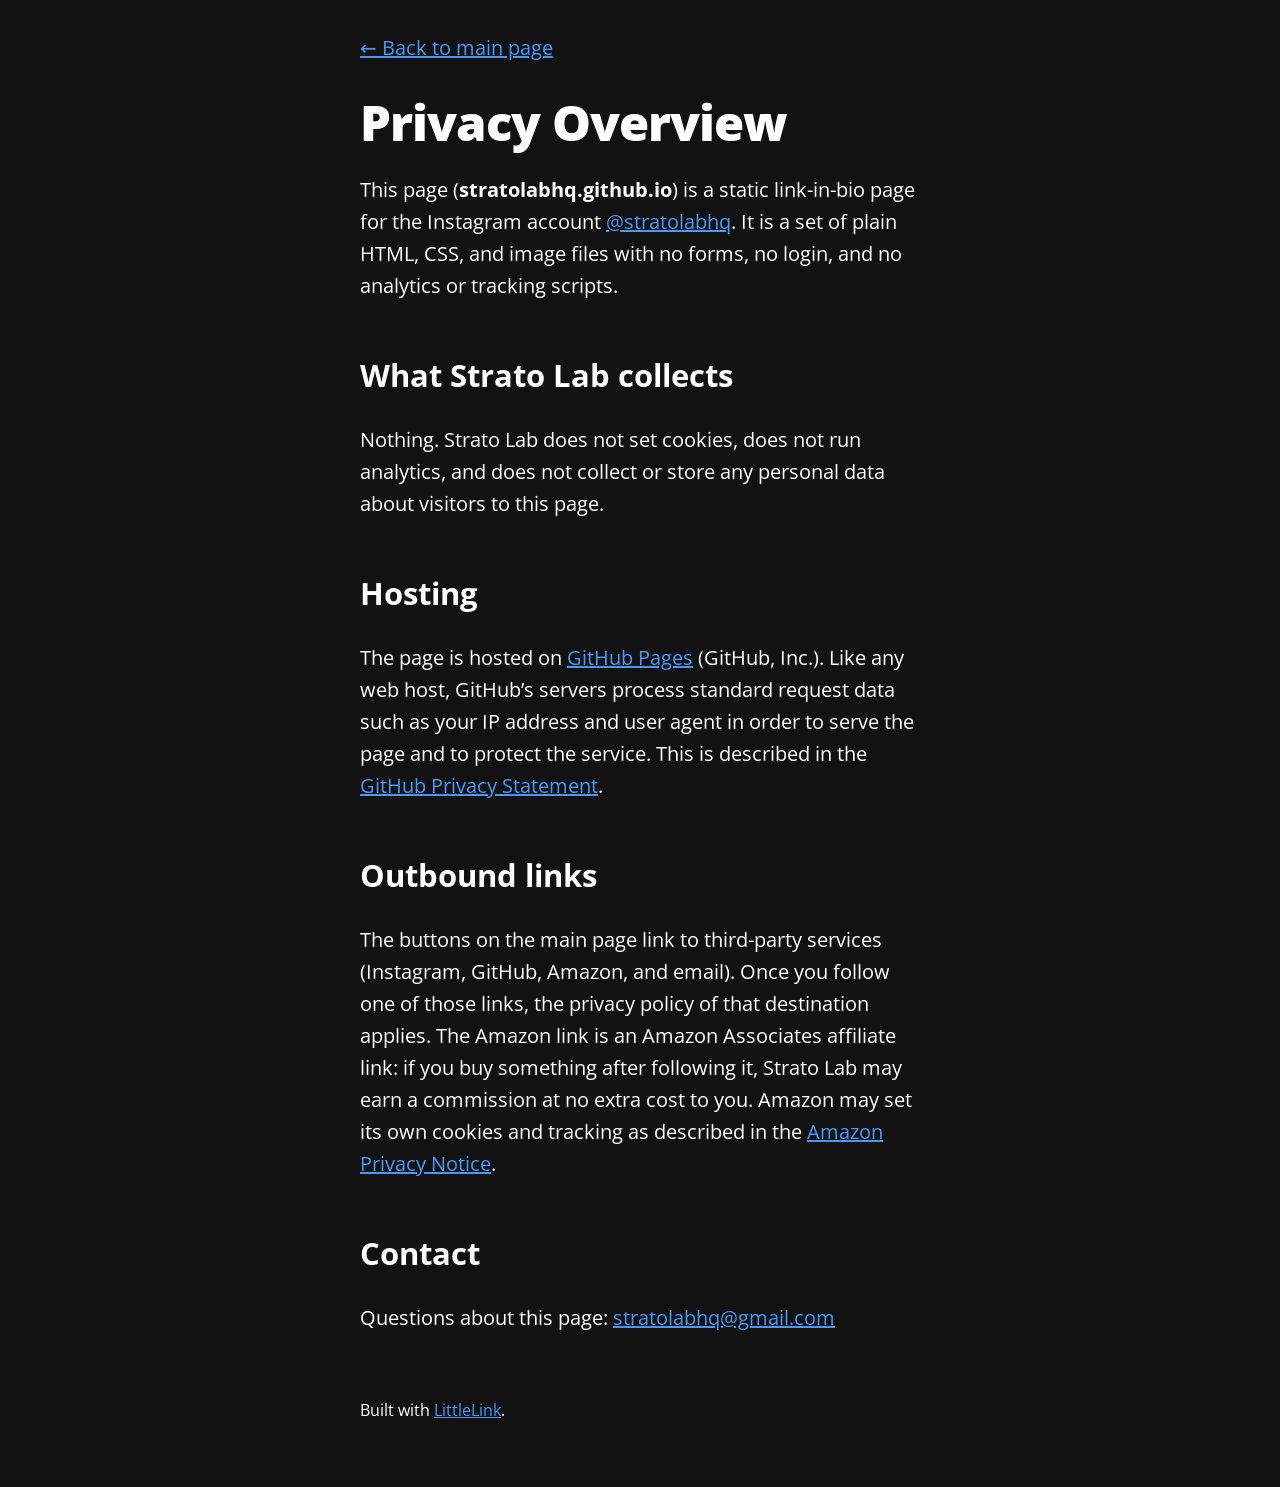
<file: privacy.html>
<!DOCTYPE html>

<!--
  To change the theme, change the class on the html tag below to one of:
  - theme-auto: Automatically switches based on user's system preferences
  - theme-light: Forces light theme
  - theme-dark: Forces dark theme
-->

<html class="theme-dark" lang="en">

  <head>
    <meta charset="utf-8">
    <meta name="viewport" content="width=device-width, initial-scale=1">

    <title>Privacy | Strato Lab</title>
    <link rel="icon" type="image/png" href="images/avatar.png"> <!-- TODO: replace with your own favicon once the avatar is updated -->

    <meta name="description" content="Privacy information for the Strato Lab link-in-bio page.">
    <meta name="robots" content="noindex">

    <meta name="theme-color" content="#121212">

    <!-- Stylesheets -->
    <link rel="stylesheet" href="css/reset.css">
    <link rel="stylesheet" href="css/style.css">
    <link rel="stylesheet" href="css/brands.css">

  </head>

  <body>
    <main class="container-left">
      <div class="column">
        <nav>
          <a href="index.html" aria-label="Back to homepage">&larr; Back to main page</a>
        </nav>

        <h1>Privacy Overview</h1>

        <p>This page (<strong>stratolabhq.github.io</strong>) is a static link-in-bio page for the Instagram account
        <a href="https://instagram.com/stratolabhq" target="_blank" rel="noopener">@stratolabhq</a>. It is a set of plain
        HTML, CSS, and image files with no forms, no login, and no analytics or tracking scripts.</p>

        <section aria-labelledby="collection-heading">
          <h2 id="collection-heading">What Strato Lab collects</h2>
          <p>Nothing. Strato Lab does not set cookies, does not run analytics, and does not collect or store any personal
          data about visitors to this page.</p>
        </section>

        <section aria-labelledby="hosting-heading">
          <h2 id="hosting-heading">Hosting</h2>
          <p>The page is hosted on <a href="https://pages.github.com/" target="_blank" rel="noopener">GitHub Pages</a>
          (GitHub, Inc.). Like any web host, GitHub&rsquo;s servers process standard request data such as your IP address
          and user agent in order to serve the page and to protect the service. This is described in the
          <a href="https://docs.github.com/site-policy/privacy-policies/github-general-privacy-statement" target="_blank" rel="noopener">GitHub Privacy Statement</a>.</p>
        </section>

        <section aria-labelledby="links-heading">
          <h2 id="links-heading">Outbound links</h2>
          <p>The buttons on the main page link to third-party services (Instagram, GitHub, Amazon, and email). Once you
          follow one of those links, the privacy policy of that destination applies. The Amazon link is an Amazon
          Associates affiliate link: if you buy something after following it, Strato Lab may earn a commission at no extra
          cost to you. Amazon may set its own cookies and tracking as described in the
          <a href="https://www.amazon.com/gp/help/customer/display.html?nodeId=GX7NJQ4ZB8MHFRNJ" target="_blank" rel="noopener">Amazon Privacy Notice</a>.</p>
        </section>

        <section aria-labelledby="contact-heading">
          <h2 id="contact-heading">Contact</h2>
          <p>Questions about this page: <a href="mailto:stratolabhq@gmail.com">stratolabhq@gmail.com</a></p>
        </section>

        <footer>
          <p>Built with <a href="https://littlelink.io" target="_blank" rel="noopener">LittleLink</a>.</p>
        </footer>
      </div>
    </main>

  </body>

</html>
</file>
<file: css/style.css>
/*
* LittleLink
* https://littlelink.io
* Free to use under the MIT license
* http://www.opensource.org/licenses/mit-license.php
*/

/* Grid
  –––––––––––––––––––––––––––––––––––––––––––––––––– */
  .container {
	position:relative;
	width:100%;
	max-width:37.5rem;     				/* 600px */
    text-align:center;
	margin:0 auto;
	padding:var(--spacing-xl) var(--spacing-m) 0 var(--spacing-m);
	box-sizing:border-box;
}
.container-left {
	position:relative;
	width:100%;
	max-width:37.5rem;
	text-align:left;
	margin:0 auto;
	padding:0 1.25rem;
	box-sizing:border-box;
}
.container-left p {
	margin-bottom: 1rem;  				/* 16px space between paragraphs */
  }
.column {
	width:100%;
	box-sizing:border-box;
}
/* For devices larger than 400px */
  @media (min-width:25rem) {            /* 400px */
    .container {
	width:85%;
}
}/* For devices larger than 550px */
  @media (min-width:34.375rem) {        /* 550px */
    .container {
	width:80%;
}
}

/* Base Styles
  –––––––––––––––––––––––––––––––––––––––––––––––––– */
  body {
	margin:0;
	padding:0;
	background-color:#ffffff;
	color:#1a1a1a;
	font-family:"Open Sans",system-ui;
    font-weight:400;
	line-height:1.6;
}

/* Base Typography Settings
–––––––––––––––––––––––––––––––––––––––––––––––––– */
/* Base size - 16px browser default */
:root {
  font-size:16px;           /* Using a 1.25 modular scale for typography */
  --scale-0:1rem;           /* 16px */
  --scale-1:1.25rem;        /* 20px */
  --scale-2:1.563rem;       /* 25px */
  --scale-3:1.953rem;       /* 31px */
  --scale-4:2.441rem;       /* 39px */
  --scale-5:3.052rem;       /* 49px */

  /* Spacing units */
  --spacing-xs:0.5rem;      /* 8px */
  --spacing-s:1rem;         /* 16px */
  --spacing-m:1.5rem;       /* 24px */
  --spacing-l:2rem;         /* 32px */
  --spacing-xl:3rem;        /* 48px */
  --spacing-xxl:4rem;       /* 64px */
}

/* Avatar */
.avatar {
	width: 8rem;             /* 128px */
	height: 8rem;
	border-radius: 50%;
	object-fit: cover;
	background-position: center;
	margin-bottom: var(--spacing-l);
	margin-left: auto;
	margin-right: auto;
	display: block;
  }

/* Typography Scale */
h1 {
	margin:0 0 var(--spacing-m) 0;
	font-size:var(--scale-5);           /* ~49px */
  	font-weight:800;
	line-height:1.1;
	letter-spacing:-0.02em;
	word-wrap:break-word;
	overflow-wrap:break-word;
	hyphens:auto;           /* Delete this to remove automatic hyphen on line break */
}
body {
	font-size:var(--scale-1);           /* 20px */
  	line-height:1.6;
}
.container p {
	margin:0 0 var(--spacing-xl) 0;
	font-size:var(--scale-1);
	line-height:1.6;
}

/* Footer */
footer {
	margin:var(--spacing-xxl) 0;            /* 4rem (64px) top and bottom */
    font-size:var(--scale-0);
}

/* Responsive adjustments */
@media (max-width:34.375rem) {              /* 550px */
  h1 {
	font-size:2rem;
}
body {
	font-size:var(--scale-0);
}
.container p {
	font-size:var(--scale-0);
}
.avatar {
	margin-bottom:var(--spacing-m);
}
footer {
	margin:var(--spacing-xl) 0;         	/* 3rem (48px) top and bottom */
}
}

/* Links
  –––––––––––––––––––––––––––––––––––––––––––––––––– */
  a {
	color:#2457F5;
	text-decoration:underline;
}
a:hover {
	color:#083BDA;
}

/* Buttons
–––––––––––––––––––––––––––––––––––––––––––––––––– */
.button,button {
	display:inline-flex;
	align-items:center;
	justify-content:center;
	width:18.75rem;             	/* 300px */
 	min-height:3rem;                /* 48px */
  	padding:0.75rem 1rem;         	/* 12px ; 16px */
  	font-size:1.125rem;           	/* 18px */
  	font-weight:700;
	text-decoration:none;
	white-space:normal;
  	background-color:var(--button-background,transparent);
	color:var(--button-text,#000000);
	border:var(--button-border,none);
	border-radius:0.5rem;
	cursor:pointer;
	box-sizing:border-box;
	hyphens:auto;               	/* Delete this to remove automatic hyphen on line break */
  	margin-bottom:1rem;
	text-align:center;
	line-height:1.3;
}

/* Icons
–––––––––––––––––––––––––––––––––––––––––––––––––– */
.icon {
	width:1.25rem;
	height:1.25rem;
	margin-right:0.5rem;
	flex-shrink:0;
}

/* Avatar Modifiers
  –––––––––––––––––––––––––––––––––––––––––––––––––– */
   /* Modifier for no avatar rounding */
   .avatar--none {
	border-radius: 0%;
  }

  /* Modifier for rounded avatar */
  .avatar--rounded {
	border-radius: 50%;
  }

  /* Modifier for slightly rounded corners */
  .avatar--soft {
	border-radius: 0.5rem;   /* 8px rounded corners */
  }

/* Theme System
  –––––––––––––––––––––––––––––––––––––––––––––––––– */
/* Light theme is default above */

/* Light theme (forced) */
:root.theme-light {
	color-scheme:light;
}

/* Dark theme */
:root.theme-dark {
	color-scheme:dark;
}
:root.theme-dark :focus-visible {
	outline: 2px solid #4899F7;
	outline-offset: 2px;
  }
:root.theme-dark body {
	background-color:#121212;
	color:#ffffff;
}
:root.theme-dark a:not(.button) {
	color:#4899F7;
}
:root.theme-dark a:not(.button):hover {
	color:#7AB8FF;
}

/* Auto theme */
:root.theme-auto {
	color-scheme:light dark;
}
@media (prefers-color-scheme:dark) {
	:root.theme-auto body {
	background-color:#121212;
	color:#ffffff;
}
:root.theme-auto :focus-visible {
    outline: 2px solid #4899F7;
    outline-offset: 2px;
  }
:root.theme-auto a:not(.button) {
	color:#4899F7;
}
:root.theme-auto a:not(.button):hover {
	color:#7AB8FF;
}
}

/* Button Text Color Override
    –––––––––––––––––––––––––––––––––––––––––––––––––– */
    .button:hover,button:hover {
	color:var(--button-text,#000000);
}

/* Privacy Page Styles
  –––––––––––––––––––––––––––––––––––––––––––––––––– */
.container-left nav {
	margin:var(--spacing-l) 0;
	text-align:left;
}
section {
	margin:var(--spacing-xl) 0;
	text-align:left;
}
h2 {
	font-size:var(--scale-3);
	font-weight:700;
	margin-bottom:var(--spacing-m);
}
h3 {
	font-size:var(--scale-2);
	font-weight:600;
	margin:var(--spacing-l) 0 var(--spacing-s) 0;
}
ul {
	list-style:none;
	padding:0;
	margin:0 0 var(--spacing-m) 0;
}
ul li {
	margin-bottom:var(--spacing-xs);
}

/* Privacy page specific responsive adjustments */
  @media (max-width:34.375rem) {
	h2 {
	font-size:var(--scale-2);
	}
	h3 {
	font-size:var(--scale-1);
	}
	section {
	margin:var(--spacing-l) 0;
	}
}

/* Font Face Definitions
  –––––––––––––––––––––––––––––––––––––––––––––––––– */
@font-face {
	font-display:swap;
	font-family:'Open Sans';
	font-style:normal;
	font-weight:400;
	src:url('../fonts/open-sans-v34-vietnamese_latin-ext_latin_hebrew_greek-ext_greek_cyrillic-ext_cyrillic-regular.woff2') format('woff2');
}
@font-face {
	font-display:swap;
	font-family:'Open Sans';
	font-style:normal;
	font-weight:600;
	src:url('../fonts/open-sans-v34-vietnamese_latin-ext_latin_hebrew_greek-ext_greek_cyrillic-ext_cyrillic-600.woff2') format('woff2');
}
@font-face {
	font-display:swap;
	font-family:'Open Sans';
	font-style:normal;
	font-weight:700;
	src:url('../fonts/open-sans-v34-vietnamese_latin-ext_latin_hebrew_greek-ext_greek_cyrillic-ext_cyrillic-700.woff2') format('woff2');
}
@font-face {
	font-display:swap;
	font-family:'Open Sans';
	font-style:normal;
	font-weight:800;
	src:url('../fonts/open-sans-v34-vietnamese_latin-ext_latin_hebrew_greek-ext_greek_cyrillic-ext_cyrillic-800.woff2') format('woff2');
}
</file>
<file: css/brands.css>
/*
* LittleLink Button Styles
* https://littlelink.io
* Free to use under the MIT license
* http://www.opensource.org/licenses/mit-license.php
*/

/* Brand Button Base Styles
–––––––––––––––––––––––––––––––––––––––––––––––––– */
/* Only include brand-specific button styling here.
   The color/background/border plumbing lives in style.css. */
.button,button {
	transition:filter 0.2s ease,transform 0.2s ease;
}

/* Global Button Hover Effect
–––––––––––––––––––––––––––––––––––––––––––––––––– */
.button:hover,button:hover {
	filter:brightness(90%);
	transform:translateY(-1px);
}

/* Button Icons
–––––––––––––––––––––––––––––––––––––––––––––––––– */
.icon {
	filter:var(--icon-filter,none);
}

/* Brand-Specific Styles
–––––––––––––––––––––––––––––––––––––––––––––––––– */

/* Default */
.button.button-default {
	--button-text:#ffffff;
	--button-background:#2457F5;
	--button-border:1px solid #ffffff;
}

/* Amazon */
.button-amazon {
	--button-text:#000000;
	--button-background:#FFFFFF;
	--button-border:1px solid #212121;
}

/* Amazon Music */
.button-amazon-music {
	--button-text:#000000;
	--button-background:#25D1DA;
}

/* Apple App Store */
.button-appstore {
	--button-text:#FFFFFF;
	--button-background:#000000;
	--button-border:1px solid #FFFFFF;
}

/* Apple Invites */
.button-invites {
	--button-text:#FFFFFF;
	--button-background:#000000;
	--button-border:1px solid #FFFFFF;
}

/* Apple Music */
.button-apple-music {
	--button-text:#ffffff;
	--button-background:#000000;
	--button-border:1px solid #FFFFFF;
}

/* Apple Music Alt */
.button-apple-music-alt {
	--button-text:#ffffff;
	background-image:linear-gradient(to bottom,#FB5C74,#FA233B);
}

/* Apple Podcasts */
.button-apple-podcasts {
	--button-text:#ffffff;
	--button-background:#000000;
	--button-border:1px solid #FFFFFF;
}

/* Apple Podcasts Alt */
.button-apple-podcasts-alt {
	--button-text:#ffffff;
	background-image:linear-gradient(to bottom,#F452FF,#832BC1);
}

/* Bandcamp */
.button-bandcamp {
	--button-text:#ffffff;
	--button-background:#1d9fc3;
}

/* Behance */
.button-behance {
	--button-text:#ffffff;
	--button-background:#0057FF;
  --button-border:1px solid #FFFFFF;
}

/* Bluesky */
.button-bluesky {
	--button-text:#FFFFFF;
	--button-background:#1185FE;
}

/* Bluesky Alt */
.button-bluesky-alt {
	--button-text:#000000;
	--button-background:#FFFFFF;
	--button-border:1px solid #000000;
}

/* Buy Me a Coffee */
.button-coffee {
	--button-text:#000000;
	--button-background:#ffdd00;
}

/* Cal.com */
.button-cal {
	--button-text:#FFFFFF;
	--button-background:#292929;
	--button-border:1px solid #FFFFFF;
}

/* Calendly */
.button-calendly {
	--button-text:#FFFFFF;
	--button-background:#006BFF;
}

/* Cash App */
.button-cash-app {
	--button-text:#ffffff;
	background-image:linear-gradient(to bottom,#00d64b,#00c244);
}

/* dev.to */
.button-dev-to {
	--button-text:#000000;
	--button-background:#f5f5f5;
	--button-border:1px solid #212121;
}

/* Discogs */
.button-discogs {
	--button-text:#000000;
	--button-background:#FFFFFF;
	--button-border:1px solid #000000;
}

/* Discogs Alt */
.button-discogs-alt {
	--button-text:#FFFFFF;
	--button-background:#000000;
	--button-border:1px solid #FFFFFF;
}

/* Discord */
.button-discord {
	--button-text:#ffffff;
	--button-background:#5865F2;
}

/* Dribbble */
.button-dribbble {
	--button-text:#000000;
	--button-background:#FFFFFF;
	--button-border:1px solid #212121;
}

/* Etsy */
.button-etsy {
	--button-text:#ffffff;
	--button-background:#F45800;
}

/* Facebook */
.button-faceb {
	--button-text:#ffffff;
	--button-background:#0866FF;
}

/* Facebook Messenger */
.button-messenger {
	--button-text:#ffffff;
	--button-background:#0866FF;
}

/* Figma */
.button-figma {
	--button-text:#ffffff;
	--button-background:#000000;
	--button-border:1px solid #FFFFFF;
}

/* Fiverr */
.button-fiverr {
	--button-text:#ffffff;
	--button-background:#1DBF73;
}

/* Flickr */
.button-flickr {
	--button-text:#ffffff;
	--button-background:#000000;
	--button-border:1px solid #FFFFFF;
}

/* GitHub */
.button-github {
	--button-text:#ffffff;
	--button-background:#000000;
	--button-border:1px solid #FFFFFF;
}

/* GitLab */
.button-gitlab {
	--button-text:#ffffff;
	--button-background:#6151b2;
}

/* GoFundMe */
.button-gofundme {
	--button-text:#ffffff;
	--button-background:#02A95C;
}

/* Goodreads */
.button-goodreads {
	--button-text:#333333;
	--button-background:#f3f1e6;
	--button-border:1px solid #212121;
}

/* Google Black */
.button-google-black {
	--button-text:#FFFFFF;
	--button-background:#000000;
	--button-border:1px solid #FFFFFF;
}

/* Google Play Store */
.button-playstore {
	--button-text:#FFFFFF;
	--button-background:#000000;
	--button-border:1px solid #FFFFFF;
}

/* Google Scholar */
.button-google-scholar {
	--button-text:#000000;
	--button-background:#FFFFFF;
	--button-border:1px solid #212121;
}

/* Hashnode */
.button-hashnode {
	--button-text:#000000;
	--button-background:#ffffff;
	--button-border:1px solid #212121;
}

/* Instagram */
.button-instagram {
	--button-text:#ffffff;
	background-image:linear-gradient(-135deg,#1400c8,#b900b4,#f50000);
}

/* Kick */
.button-kick {
	--button-text:#ffffff;
	--button-background:#000000;
	--button-border:1px solid #ffffff;
}

/* Kick Alt */
.button-kick-alt {
	--button-text:#000000;
	--button-background:#01e701;
}

/* Kickstarter */
.button-kickstarter {
	--button-text:#ffffff;
	--button-background:#05ce78;
}

/* Ko-fi */
.button-ko-fi {
	--button-text:#ffffff;
	--button-background:#000000;
  --button-border:1px solid #FFFFFF;
}

/* Last.fm */
.button-last-fm {
	--button-text:#ffffff;
	--button-background:#D51007;
}

/* Letterboxd */
.button-letterboxd {
	--button-text:#ffffff;
	--button-background:#2c3440;
	--button-border:1px solid #FFFFFF;
}

/* Line */
.button-line {
	--button-text:#FFFFFF;
	--button-background:#06C755;
}

/* LinkedIn */
.button-linked {
	--button-text:#ffffff;
	--button-background:#2867b2;
}

/* Mailchimp */
.button-mailchimp {
	--button-text:#000000;
	--button-background:#FFE01B;
}

/* Mastodon */
.button-mastodon {
	--button-text:#ffffff;
	--button-background:#17063B;
	--button-border:1px solid #FFFFFF;
}

/* Matrix */
.button-matrix {
	--button-text:#000000;
	--button-background:#ffffff;
	--button-border:1px solid #000000;
}

/* Meetup */
.button-meetup {
	--button-text:#000000;
	--button-background:#ffffff;
	--button-border:1px solid #000000;
}

/* Meetup Alt */
.button-meetup-alt {
	--button-text:#ffffff;
	--button-background:#ED1C40;
}

/* Medium */
.button-medium {
	--button-text:#ffffff;
	--button-background:#000000;
	--button-border:1px solid #FFFFFF;
}

/* Microsoft */
.button-microsoft {
	--button-text:#ffffff;
	--button-background:#000000;
	--button-border:1px solid #FFFFFF;
}

/* Notion */
.button-notion {
	--button-text:#000000;
	--button-background:#ffffff;
	--button-border:1px solid #212121;
}

/* Obsidian */
.button.button-obsidian {
	--button-text:#ffffff;
	--button-background:#262626;
	--button-border:1px solid #ffffff;
}

/* OnlyFans */
.button-onlyfans {
	--button-text:#ffffff;
	--button-background:#00AEEF;
}

/* Patreon */
.button-patreon {
	--button-text:#ffffff;
	--button-background:#000000;
	--button-border:1px solid #FFFFFF;
}

/* PayPal */
.button-paypal {
	--button-text:#ffffff;
	--button-background:#002991;
  --button-border:1px solid #FFFFFF;
}

/* Pinterest */
.button-pinterest {
	--button-text:#000000;
	--button-background:#ffffff;
	--button-border:1px solid #212121;
}

/* Product Hunt */
.button-product-hunt {
	--button-text:#000000;
	--button-background:#ffffff;
	--button-border:1px solid #212121;
}

/* Reddit */
.button-reddit {
	--button-text:#FFFFFF;
	--button-background:#FF4500;
}

/* Shop */
.button-shop {
	--button-text:#ffffff;
	--button-background:#5A31F4;
}

/* Signal */
.button-signal {
	--button-text:#ffffff;
	--button-background:#3B45FD;
}

/* Signal Alt */
.button-signal-alt {
	--button-text:#3B45FD;
	--button-background:#E3E8FE;
	--button-border:1px solid #000000;
}

/* Slack */
.button-slack {
	--button-text:#000000;
	--button-background:#FFFFFF;
	--button-border:1px solid #212121;
}

/* Snapchat */
.button-snapchat {
	--button-text:#000000;
	--button-background:#fffc00;
}

/* SoundCloud */
.button-soundcloud {
	--button-text:#ffffff;
	--button-background:#ff5500;
}

/* Spotify */
.button-spotify {
	--button-text:#191414;
	--button-background:#1db954;
}

/* Spotify Alt */
.button-spotify-alt {
	--button-text:#FFFFFF;
	--button-background:#191414;
	--button-border:1px solid #FFFFFF;
}

/* Square */
.button-square {
	--button-text:#FFFFFF;
	--button-background:#006AFF;
}

/* Stack Overflow */
.button-stack-overflow {
	--button-text:#000000;
	--button-background:#FFFFFF;
	--button-border:1px solid #000000;
}

/* Steam */
.button-steam {
	--button-text:#ffffff;
	background-image:linear-gradient(90deg,#08BBFF,#2B75FF);
}

/* Steam Alt */
.button-steam-alt {
	--button-text:#ffffff;
	background-image:linear-gradient(90deg,#09172a,#072a57,#0c5085);
	--button-border:1px solid #FFFFFF;
}

/* Strava */
.button-strava {
	--button-text:#ffffff;
	--button-background:#fc5200;
}

/* Substack */
.button-substack {
	--button-text:#ffffff;
	--button-background:#FF6719;
}

/* Telegram */
.button-telegram {
	--button-text:#ffffff;
	--button-background:#3faee8;
}

/* Threads */
.button-threads {
	--button-text:#FFFFFF;
	--button-background:#000000;
	--button-border:1px solid #FFFFFF;
}

/* Threema */
.button-threema {
	--button-text:#000000;
	--button-background:#3fe669;
}

/* TikTok */
.button-tiktok {
	--button-text:#ffffff;
	--button-background:#000000;
	--button-border:1px solid #FFFFFF;
}

/* Trello */
.button-trello {
	--button-text:#ffffff;
	--button-background:#0065ff;
}

/* Tumblr */
.button-tumb {
	--button-text:#ffffff;
	--button-background:#131313;
	--button-border:1px solid #FFFFFF;
}

/* Twitch */
.button-twitch {
	--button-text:#ffffff;
	--button-background:#9146ff;
}

/* Unsplash */
.button-unsplash {
	--button-text:#000000;
	--button-background:#ffffff;
	--button-border:1px solid #212121;
}

/* Venmo */
.button-venmo {
	--button-text:#ffffff;
	--button-background:#008CFF;
}

/* Vimeo */
.button-vimeo {
	--button-text:#ffffff;
	--button-background:#1ab7ea;
}

/* VSCO */
.button-vsco {
	--button-text:#FFFFFF;
	--button-background:#000000;
	--button-border:1px solid #FFFFFF;
}

/* WhatsApp */
.button-whatsapp {
	--button-text:#ffffff;
	--button-background:#455a64;
}

/* WordPress */
.button-wordpress {
	--button-text:#ffffff;
	--button-background:#3858E9;
}

/* X */
.button-x {
	--button-text:#FFFFFF;
	--button-background:#000000;
	--button-border:1px solid #FFFFFF;
}

/* YouTube */
.button-yt {
	--button-text:#ffffff;
	--button-background:#282828;
	--button-border:1px solid #FFFFFF;
}

/* YouTube Music */
.button-yt-music {
	--button-text:#ffffff;
	--button-background:#282828;
	--button-border:1px solid #FFFFFF;
}

/* YouTube Alt */
.button-yt-alt {
	--button-text:#ffffff;
	--button-background:#FF0000;
}

/* Zelle */
.button-zelle {
	--button-text:#ffffff;
	--button-background:#6D1ED4;
}

/* Zoom */
.button-zoom {
	--button-text:#ffffff;
	--button-background:#0B5CFF;
  --button-border:1px solid #FFFFFF;
}
</file>
